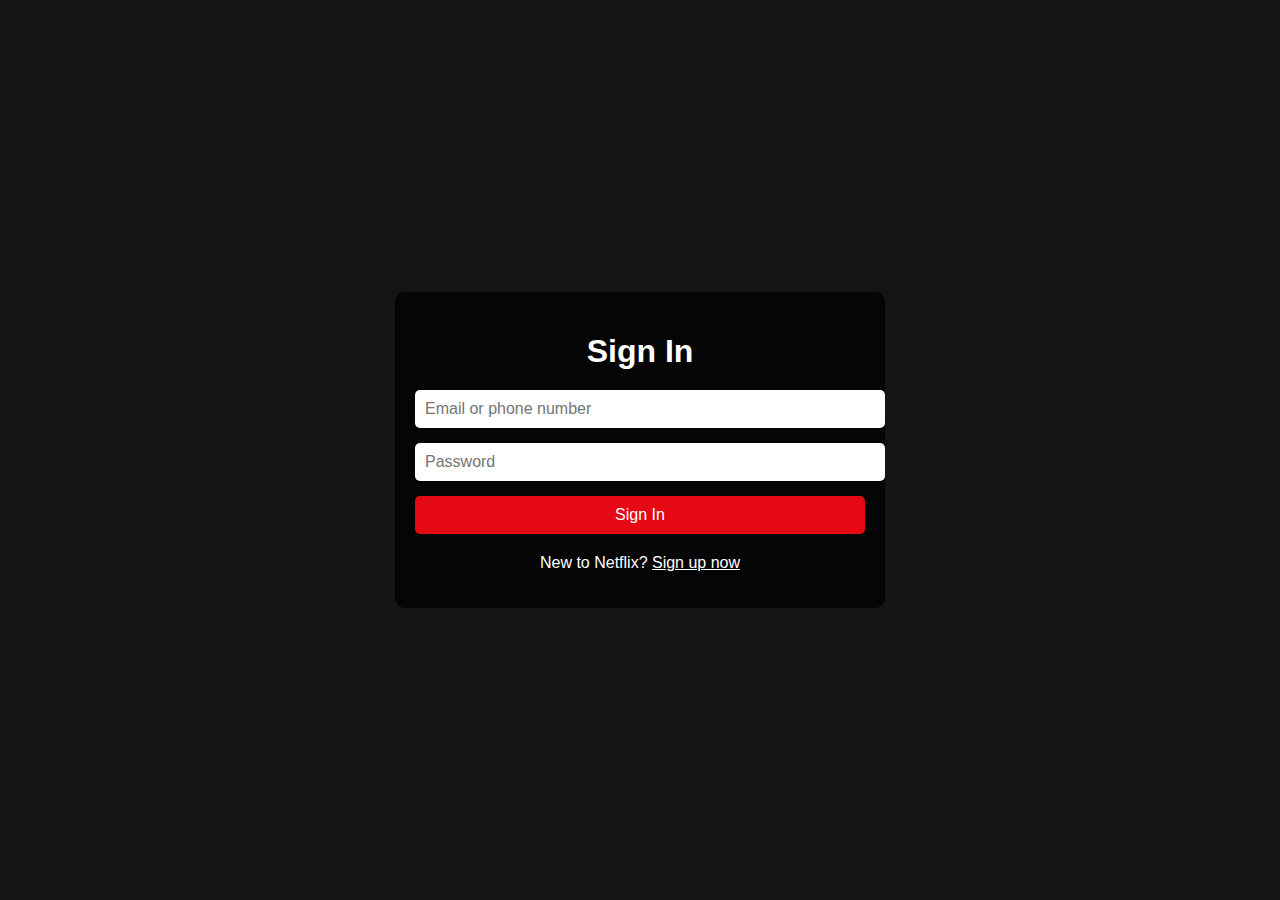
<file: index1.html>
<!DOCTYPE html>
<html lang="en">
<head>
    <meta charset="UTF-8">
    <meta name="viewport" content="width=device-width, initial-scale=1.0">
    <title>Netflix Login</title>
    <link rel="stylesheet" href="style.css">
</head>
<body>
    <div class="login-container">
        <div class="login-box">
            <h1>Sign In</h1>
            <form id="loginForm">
                <div class="input-group">
                    <input type="email" id="email" placeholder="Email or phone number" required>
                </div>
                <div class="input-group">
                    <input type="password" id="password" placeholder="Password" required>
                </div>
                <button type="button" onclick="signIn()">Sign In</button>
            </form>
            <div class="signup">
                <p>New to Netflix? <a href="#">Sign up now</a></p>
            </div>
        </div>
    </div>
    <script src="script.js"></script>
</body>
</html>
</file>
<file: style.css>
body {
    background-color: #141414;
    color: #fff;
    font-family: Arial, sans-serif;
    display: flex;
    justify-content: center;
    align-items: center;
    height: 100vh;
    margin: 0;
}

.login-container {
    display: flex;
    justify-content: center;
    align-items: center;
    width: 100%;
    max-width: 450px;
    padding: 20px;
    background-color: rgba(0, 0, 0, 0.75);
    border-radius: 10px;
}

.login-box {
    width: 100%;
}

.login-box h1 {
    margin-bottom: 20px;
    text-align: center;
}

.input-group {
    margin-bottom: 15px;
}

.input-group input {
    width: 100%;
    padding: 10px;
    border: none;
    border-radius: 5px;
    font-size: 16px;
}

button {
    width: 100%;
    padding: 10px;
    background-color: #e50914;
    color: #fff;
    border: none;
    border-radius: 5px;
    font-size: 16px;
    cursor: pointer;
}

button:hover {
    background-color: #f6121d;
}

.signup {
    margin-top: 20px;
    text-align: center;
}

.signup a {
    color: #fff;
    text-decoration: underline;
}
</file>
